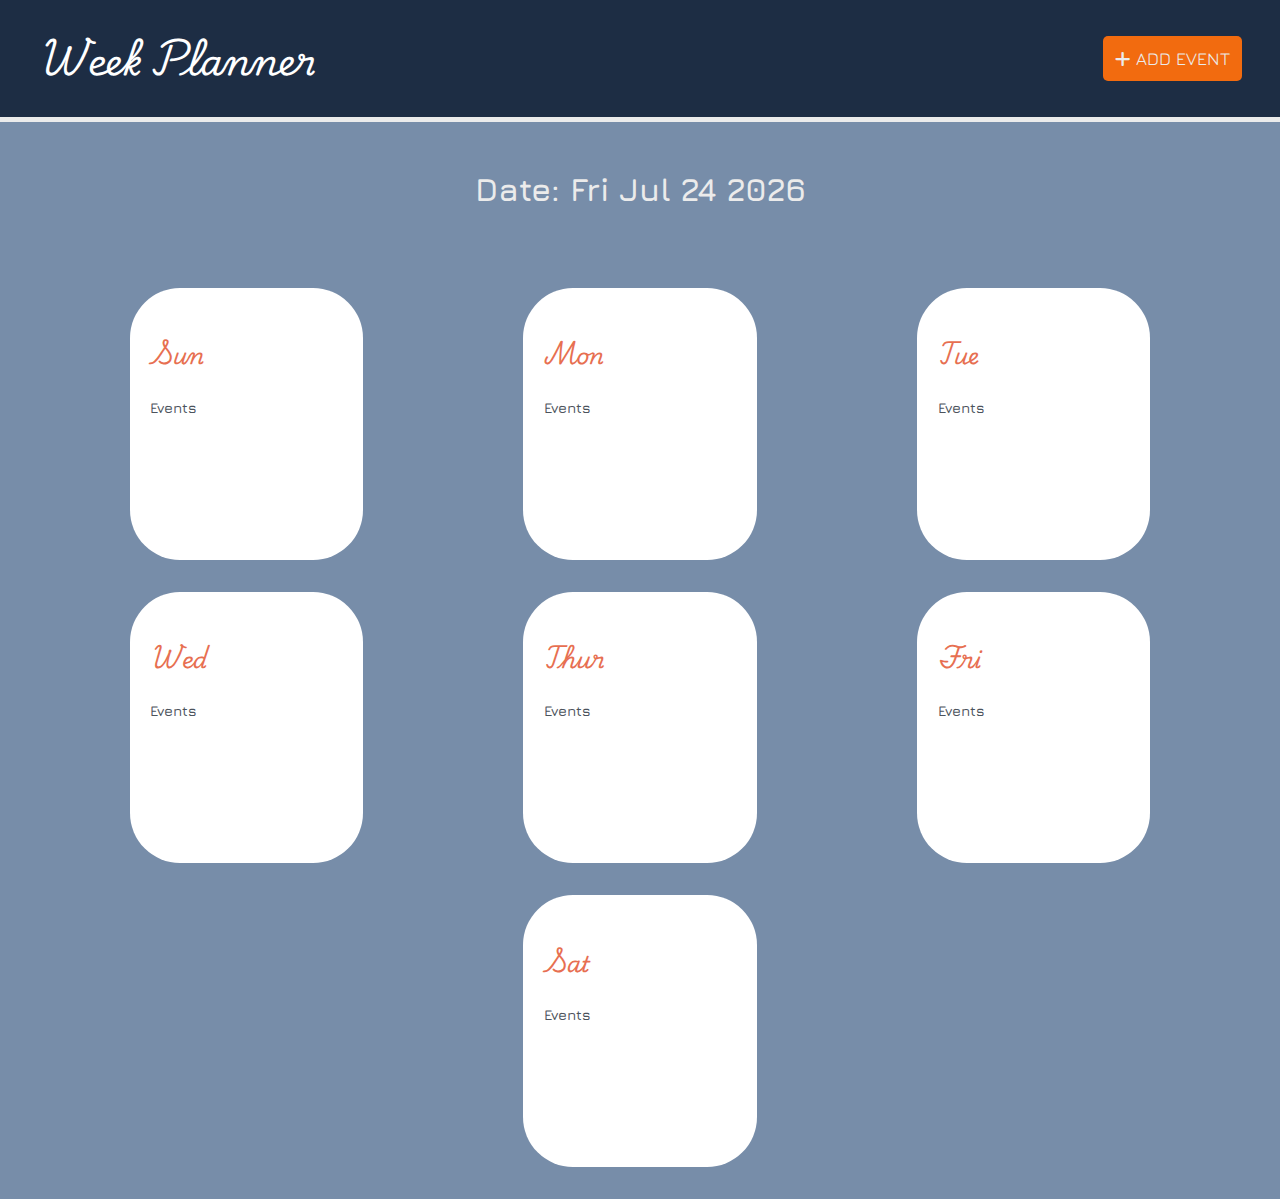
<file: index.html>
<!DOCTYPE html>
<html lang="en">
<head>
    <meta charset="UTF-8">
    <meta name="viewport" content="width=device-width, initial-scale=1.0">
    <title>Week Planner</title>
    <link href="assets/css/style.css" rel="stylesheet">
    <link href="assets/fontawesome/css/all.css" rel="stylesheet">
</head>
<body>
    <header>
        <!-- HEADER -->
         <div class="nav-bar">
            <a href="index.html"><h1>Week Planner</h1></a>
            <button class="nav-event-btn" onclick="addEventModal()"><i class="fa-solid fa-plus"></i><span> Add Event</span></button>
        </div>
    </header>
    <main>
        <section class="date-container">
            <div class="date-nav-container">
                <h2 id="live-date"></h2>
            </div>
        </section>

        <!-- LAYOUT -->
        <section class="container" id="main-page"></section>

        
        <!-- OVERLAY SECTION -->
        <section class="overlay-outer" id="overlay">
            <!-- POP UP SECTION -->
            <article class="overlay-inner" id="popup">
                <i class="fa-solid fa-xmark exit-icon" onclick="hideOverlay()"></i>
                <h2 id="day-name-long"></h2>
                <section class="event-icon-container">
                    <button class="new-event-btn" onclick="newEventModal()">New Event<i class="fa-solid fa-plus" id="add-event"></i></button>
                    <i class="fa-solid fa-trash-can" id="delete-event"><em class="tooltip">delete</em></i>
                </section> 
                <div class="popup-events" id="Sun"></div>
                <div class="popup-events" id="Mon"></div>
                <div class="popup-events" id="Tue"></div>
                <div class="popup-events" id="Wed"></div>
                <div class="popup-events" id="Thur"></div>
                <div class="popup-events" id="Fri"></div>
                <div class="popup-events" id="Sat"></div>
            </article>

            <!-- EVENT DETAILS -->
            <article class="modal-box" id="event-details">
                <div class="nav-icon-container">
                    <i class="fa-solid fa-xmark exit-icon" onclick="showOverlay()"></i><br><br>
                </div>
            </article>

            <!-- NEW EVENT MODAL -->
            <form class="modal-box" id="add-event-modal">
                <i class="fa-solid fa-xmark modal-exit-icon" onclick="hideEventModal()"></i>

                <label for="event-title">Event: </label>
                <input type="text" id="event-title" class="event-modal-input" name="event-title" required>

                <label for="event-address">Address: </label>
                <input type="text" id="event-address" class="event-modal-input" name="event-address">

                <label for="event-date">Date: </label>
                <input type="date" id="event-date" class="event-modal-input"  name="event-date" required>

                
                <label for="event-time">Time: </label>
                <input type="time" id="event-time" class="event-modal-input"  name="event-time" required>

                <div>
                    <button type="submit" id="save-btn">SAVE</button>
                    <button type="reset" id="reset-btn">RESET</button>
                </div>
            </form>
        </section>
    </main>
    <footer>
        <!-- COPYRIGHT INFO -->
    </footer>
<script src="assets/javascript/script.js"></script>
</body>
</html>
</file>
<file: assets/css/style.css>
@import url('https://fonts.googleapis.com/css2?family=Playwrite+IN:wght@100..400&display=swap');
@import url('https://fonts.googleapis.com/css2?family=Jura:wght@300..700&display=swap');
@import url('https://fonts.googleapis.com/css2?family=MuseoModerno:ital,wght@0,100..900;1,100..900&display=swap');

:root {
    --secondary-font: 'Jura', sans-serif;
    --main-font: 'Playwrite IN', sans-serif;
    --event-title-font: 'Museo Moderno', sans-serif;
    --bg-color: #778da9;
    --font-color-main: #d3d3d3b2;
    --accent-color-main: #e76f51;
    --accent-color-2: #ebebeb;
    --white: #ffffff;
    --event-btn: #F26B0F;
    --event-border: #219ebc;
  }

body {
    margin: 0;
    background-color: var(--bg-color);
}

h2 {
    font-size: 2.3rem;
    font-family: var(--secondary-font);
}


h4 {
    font-size: 1rem;
    font-family: var(--event-title-font);
    font-weight: 600;
    color:#4c535c;
}


a {
    text-decoration: none;
}


main {
    position: relative;
}


label {
    font-weight: 700;
    font-family: var(--event-title-font);
    color: var(--white);
}


.border-bottom {
    border-bottom: 1px solid var(--font-color-main);
}


/* ---------------------- HEADER SECTION */
.nav-bar {
    max-width: 100%;
    padding-inline: 5rem;
    display: flex;
    justify-content: space-between;
    background-color: #1d2d44;
    border-bottom: solid 5px var(--accent-color-2);
}

.nav-bar h1 {
    font-size: 2.6rem;
    font-family: var(--main-font);
    color: var(--white);
}


#live-date {
    font-size: 2.3rem;
    margin: auto;
    color: var(--accent-color-2);
}

.date-container {
    display: flex;
    padding-bottom: 5rem;
    padding-top: 3rem;
}

.date-nav-container {
    display: flex;
    width: 100%;
    margin: auto;
    align-content: center;
    justify-content: space-between;
}


/* ---------------------- LAYOUT SECTION */
.container {
  display: flex;
  height: 100%;
  flex-wrap: wrap;
  justify-content: center;
  align-items: center;
  position: relative;
}


.col-15 {
    width: 15%;
    height: 200px;
    border-radius: 50px;
    background-color: var(--white);
    margin-bottom: 2rem;
    margin-inline: 5rem;
    padding: 1.3rem;
    cursor: pointer;
}

.planner-day-name {
    font-size: 2.2rem;
    font-family: var(--main-font);
    font-weight: 600;
    color: var(--accent-color-main);
}


/* ---------------------- OVERLAY SECTION */
.overlay-outer {
    width: 100%;
    height: 100%;
    background-color: #16181bcf;
    position: absolute;
    top: 0;
    display: none;
    justify-content: center;
    align-items: center;
}

.overlay-inner {
    width: 35%;
    height: auto;
    border: none;
    border-radius: 60px;
    background-color: var(--bg-color);
    padding-inline: 2.5rem;
    padding-block: 1.5rem;
}

.overlay-inner h2 {
    text-align: center;
    margin-block: 3rem;
}

.popup-events {
    border-left: none;
    border-top: none;
    border-radius: 8px;
    width: 80%;
    height: 200px;
    overflow-y: scroll;
    margin-bottom: 5rem;
}


.day-block-events {
    border-left: none;
    border-bottom: none;
    width: 80%;
    height: 80px;
    overflow-y: scroll;
    margin-bottom: 1.5rem
}

.planner-date {
    font-family:'Jura', sans-serif;
}


.event {
    width: 95%;
    height: auto;
    background-color: var(--white);
    border-left: 6px solid var(--event-border);
    border-radius: 8px;
    line-height: 2px;
    padding-inline: 5px;
    padding-block: 2px;
    margin-bottom: 5px;
}

.event-sm {
    width: 100%;
    height: auto;
    background-color: #e3e3e377;
    border-left: 5px solid var(--event-border);
    border-radius: 5px;
    line-height: 1px;
    padding-inline: 5px;
    margin-bottom: 5px;
}



.event-info {
    font-family: var(--secondary-font);
    font-size: 0.93rem;
    font-weight: 700;
    color: #1d2d44;
}

.event-container {
    display: flex;
    border-radius: 8px;
}


.checkbox-container{
    padding: 5px;
    display: flex;
    vertical-align: center;
}

.event span {
    float: right;
    font-size: 10px;
    margin-bottom: 5px;
}


.exit-icon, 
.arrow-left-icon {
    font-size: 1.3rem;
    margin: 2rem;   
    color: var(--accent-color-2);
    cursor: pointer;
}


.add-new-icon {
    font-size: 4rem;
    margin-right: 4rem;
    clear: right;
    margin-top: 8rem;
}

.exit-icon, 
.add-new-icon {
    float: right;
}

.arrow-left-icon, 
.reminder {
    float: left;
}

.event-icon-container {
    display: flex;
    max-width: 80%;
    justify-content: space-between;
    text-transform: lowercase;
}


#delete-event {
    margin-right: 10px;
    margin-top: 10px;
    margin-bottom: 1rem;
    font-size: 1.2rem;
}

#add-event {
    margin-inline: 2px;
}

#add-event-modal textarea {
    display: flex;
    flex-direction: column;
}

#add-event-modal {
    background-color: var(--bg-color);
}

.new-event-btn {
    padding: 2px;
    padding-inline: 5px;
    height: 30px;
    margin-bottom: 1rem;
    margin-left: 30px;
    cursor: pointer;
    background-color: var(--event-btn);
    color: var(--white);
    border: none;
    font-weight: bold;
}

.new-event-btn:hover {
    background-color: var(--accent-color-2);
    color: var(--accent-color-main);
    border: none;
}

.nav-event-btn {
    padding: 14px;
    max-width: 10rem;
    height: auto;
    margin-block: auto;
    cursor: pointer;
    background-color: var(--event-btn);
    border: none;
    border-radius: 5px;
    color: var(--accent-color-2);
    font-size: 1.2rem;
    font-family: var(--secondary-font);
    text-transform: uppercase;
    font-weight: 450;
}

.nav-event-btn:hover {
    background-color: var(--accent-color-2);
    color: var(--accent-color-main);
}

.nav-event-btn:active {
    background-color: var(--accent-color-main);
    color: var(--white);
}

.tooltip {
    font-size: 7px;
    display: flex;
    display: none;
    border: 1px solid #000000;
    background-color: #e1cf08;
    border-radius: 2px;
    padding: 2px;
    margin-top: 2px;
    margin-inline: 5px;
    float: left;
    letter-spacing: 0.5px;
}

#day-name-long {
    margin-top: 2rem;
    margin-bottom: 3rem;
    margin-inline: auto;
    text-align: center;
    color: var(--accent-color-2);
}


/* ---------------------- ADD NEW SECTION */
.modal-box {
    display: flex;
    flex-direction: column;
    width: 25%;
    border-radius: 60px;
    padding: 30px;
    height: auto;
    display: none;
}

.modal-box label {
    margin-bottom: 5px;
    font-size: 13px;
    font-weight: bold;
    float:left;
}


.event-modal-input {
    width: 80%;
    background-color: #f4f4f4ea;
    border: none;
    border-radius: 10px;
    padding: 8px;
    margin-bottom: 1rem;
    height: 25px;
    font-size: 15px;
}

.modal-exit-icon {
    margin-block: 1rem;
    color: var(--accent-color-2);
    text-align: right;
    margin-right: 20px;
}


#event-time {
    width: 20%;
}

#save-btn,
#reset-btn {
    width: 60px;
    height: 35px;
    padding: 8px;
    margin-inline: 3px;
    border-radius: 5px;
    border: none;
    transition: all 250ms;
}

#save-btn {
    background-color: #008000e6;
    color: var(--white);
}

#save-btn:hover{
    background-color: #146a14e8;
}

#reset-btn {
    background-color: #ff0000e6;
    color: var(--white);
}

#reset-btn:hover {
    background-color: #e01111e8;
}




/* ---------------------- MEDIA QUERIES */
@media screen and (max-width: 600px){
    h4 {
        font-size: 0.8rem;
    }

    .nav-bar {
        padding-inline: 2rem;
    }

    .nav-bar h1 {
        font-size: 1.5rem;
    }

    .nav-event-btn {
        max-width: 10rem;
        padding: 8px;
        font-size: 1rem;
    }

    #live-date {
        font-size: 1.4rem;
        margin: auto;
    }

    .col-15 {
        width: 50%;
        height: 200px;
    }

    .planner-day-name {
        font-size: 1.2rem;
    }

    .overlay-inner {
        width: 100%;
        padding-inline: 2rem;
        padding-block: 1rem;
    }

    .overlay-inner h2 {
        font-size: 1.6rem;
        margin-block: 1rem;
    }

    .popup-events {
        height: 150px;
        margin-bottom: 2rem;
    }

    .event-info {
        font-size: 0.7rem;
    }

    .new-event-btn {
        padding: 4px;
        font-size: 0.7rem;
        margin-bottom: 0.5rem;
    }

    #delete-event {
        font-size: 1rem;
    }

    .modal-box {
        width: 100%;
    }

    .event-modal-input {
        padding: 3px;
        height: 20px;
        font-size: 11px;
    }

    .exit-icon,
    .modal-exit-icon {
        font-size: 1.1rem;
    }

}


@media screen and (min-width: 600px){
    h4 {
        font-size: 1rem;
    }

    .nav-bar {
        padding-inline: 2rem;
    }

    .nav-bar h1 {
        font-size: 2rem;
    }

    .nav-event-btn {
        max-width: 10rem;
        padding:12px;
        font-size: 1rem;
    }

    #live-date {
        font-size: 1.8rem;
        margin: auto;
    }

    .col-15 {
        width: 40%;
        height: 250px;
    }

    .planner-day-name {
        font-size: 1.7rem;
    }

    .overlay-inner {
        width: 70%;
        padding-inline: 2rem;
        padding-block: 1rem;
    }

    .overlay-inner h2 {
        font-size: 1.8rem;
        margin-block: 1rem;
    }

    .popup-events {
        margin-bottom: 2rem;
    }


    .event-info {
        font-size: 0.8rem;
    }

    .new-event-btn {
        padding: 5px;
        font-size: 0.8rem;
        margin-bottom: 0.5rem;
    }

    #delete-event {
        font-size: 1.1rem;
    }

    .modal-box {
        width: 60%;
    }

    .event-modal-input {
        padding: 5px;
        height: 22px;
        font-size: 14px;
    }

    .exit-icon,
    .modal-exit-icon {
        font-size: 1.1rem;
    }

}


@media screen and (min-width: 768px) {
    h4 {
        font-size: 1.3rem;
    }

    .nav-bar {
        padding-inline: 2.2rem;
    }

    .nav-bar h1 {
        font-size: 2.4rem;
    }

    .nav-event-btn {
        max-width: 15rem;
        padding: 16px;
        font-size: 1.4rem;
    }

    #live-date {
        font-size: 2.3rem;
        margin: auto;
    }

    .col-15 {
        width: 35%;
        height: 270px;
    }

    .planner-day-name {
        font-size: 1.9rem;
    }

    .overlay-inner {
        width: 60%;
        padding-inline: 2rem;
        padding-block: 1rem;
    }

    .overlay-inner h2 {
        font-size: 2.3rem;
        margin-block: 1rem;
    }

    .popup-events {
        margin-bottom: 2rem;
    }


    .event-info {
        font-size: 1rem;
    }

    .new-event-btn {
        padding: 10px;
        height: 40px;
        font-size: 1rem;
        margin-bottom: 0.8rem;
    }

    #delete-event {
        font-size: 1.6rem;
    }

    .modal-box {
        width: 65%;
    }

    .event-modal-input {
        padding: 8px;
        height: 26px;
        font-size: 18px;
    }

    .exit-icon,
    .modal-exit-icon {
        font-size: 1.4rem;
    }

}


@media screen and (min-width: 992px){
    h4 {
        font-size: 1.2rem;
    }

    .nav-bar {
        padding-inline: 2.4rem;
    }

    .nav-bar h1 {
        font-size: 2.8rem;
    }

    .nav-event-btn {
        max-width: 15rem;
        padding: 16px;
        font-size: 1.4rem;
    }

    #live-date {
        font-size: 2.3rem;
        margin: auto;
    }

    .col-15 {
        width: 25%;
        height: 270px;
    }

    .planner-day-name {
        font-size: 1.8rem;
    }

    .event-name {
        font-size: 1rem;
    }

    .overlay-inner {
        width: 55%;
        padding-inline: 2rem;
        padding-block: 1rem;
    }

    .overlay-inner h2 {
        font-size: 2.3rem;
        margin-block: 1rem;
    }

    .popup-events {
        margin-bottom: 2rem;
    }


    .event-info {
        font-size: 0.9rem;
    }

    .new-event-btn {
        padding: 6px;
        height: 35px;
        font-size: 0.8rem;
        margin-bottom: 0.8rem;
    }

    #delete-event {
        font-size: 1.2rem;
    }

    .modal-box {
        width: 55%;
    }

    .event-modal-input {
        padding: 8px;
        height: 24px;
        font-size: 16px;
    }

    .exit-icon,
    .modal-exit-icon {
        font-size: 1.4rem;
    }

}


@media screen and (min-width: 1200px){
    h4 {
        font-size: 0.9rem;
    }

    .nav-bar {
        padding-inline: 2.4rem;
    }

    .nav-bar h1 {
        font-size: 2.2rem;
    }

    .nav-event-btn {
        max-width: 10rem;
        padding: 12px;
        font-size: 1.1rem;
    }

    #live-date {
        font-size: 2rem;
        margin: auto;
    }

    .col-15 {
        width: 15%;
        height: 230px;
    }

    .planner-day-name {
        font-size: 1.4rem;
    }

    .event-name {
        font-size: 0.8rem;
    }

    .overlay-inner {
        width: 30%;
        padding-inline: 2.2rem;
        padding-block: 1rem;
    }

    .overlay-inner h2 {
        font-size: 1.8rem;
        margin-block: 1rem;
    }

    .popup-events {
        margin-bottom: 2rem;
    }


    .event-info {
        font-size: 0.7rem;
    }

    .new-event-btn {
        padding: 5px;
        height: 30px;
        font-size: 0.7rem;
        margin-bottom: 0.4rem;
    }

    #delete-event {
        font-size: 1rem;
    }

    .modal-box {
        width: 25%;
    }

    .event-modal-input {
        padding: 5px;
        height: 20px;
        font-size: 12px;
    }

    .exit-icon,
    .modal-exit-icon {
        font-size: 1rem;
    }

}
</file>
